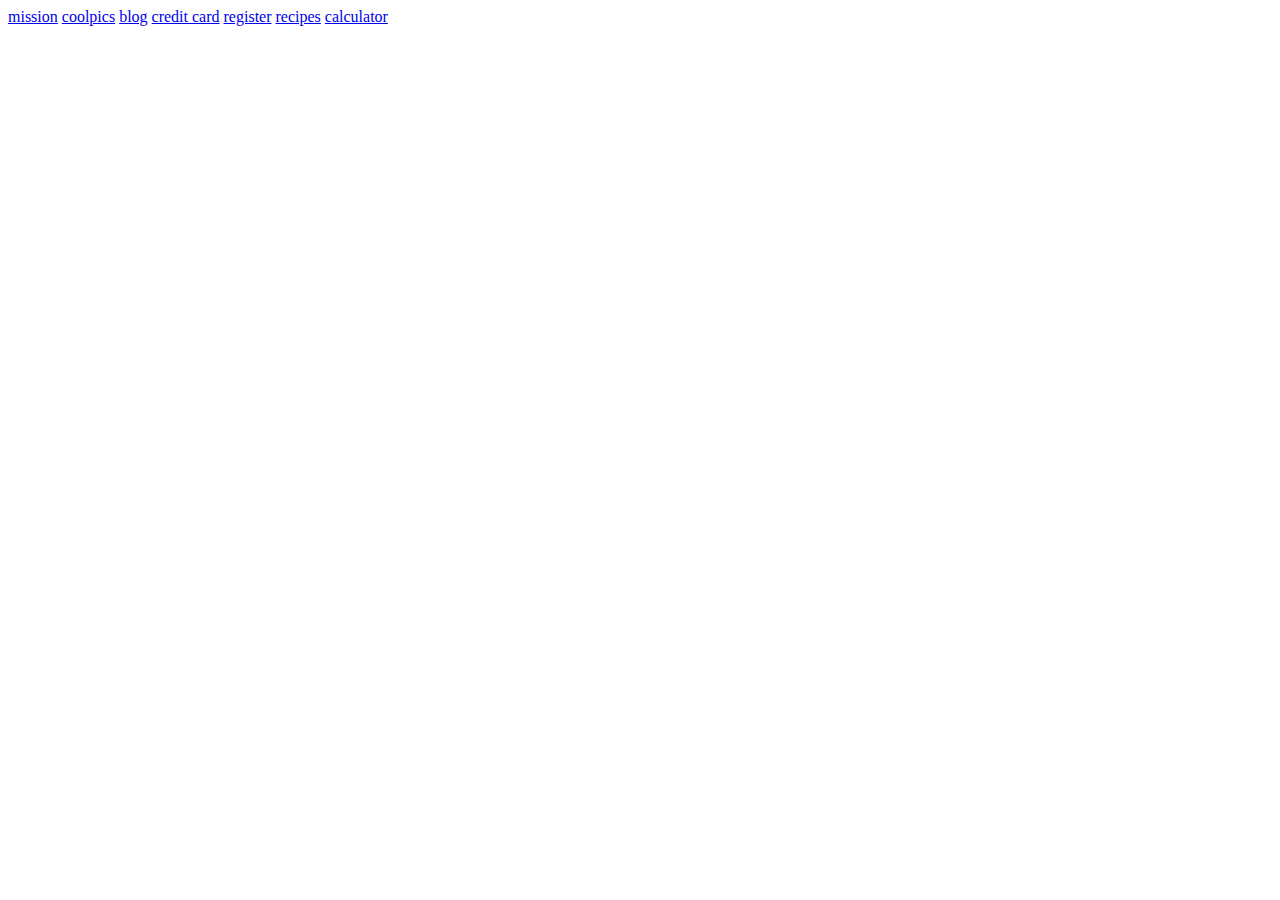
<file: index.html>
<!DOCTYPE html> 
<html lang="en">
<head>
    <meta charset="UTF-8">
    <meta name="viewport" content="width=device-width, initial-scale=1.0">
    <title>Document</title>
</head>
<body>
    <a href="mission/index.html">mission</a>
    <a href="coolpics/index.html">coolpics</a>
    <a href="blog/index.html">blog</a>
    <a href="creditcard/index.html">credit card</a>
    <a href="register/index.html">register</a>
    <a href="recipes/index.html">recipes</a>
    <a href="calculator/index.html">calculator</a>

</body>
</html>
</file>
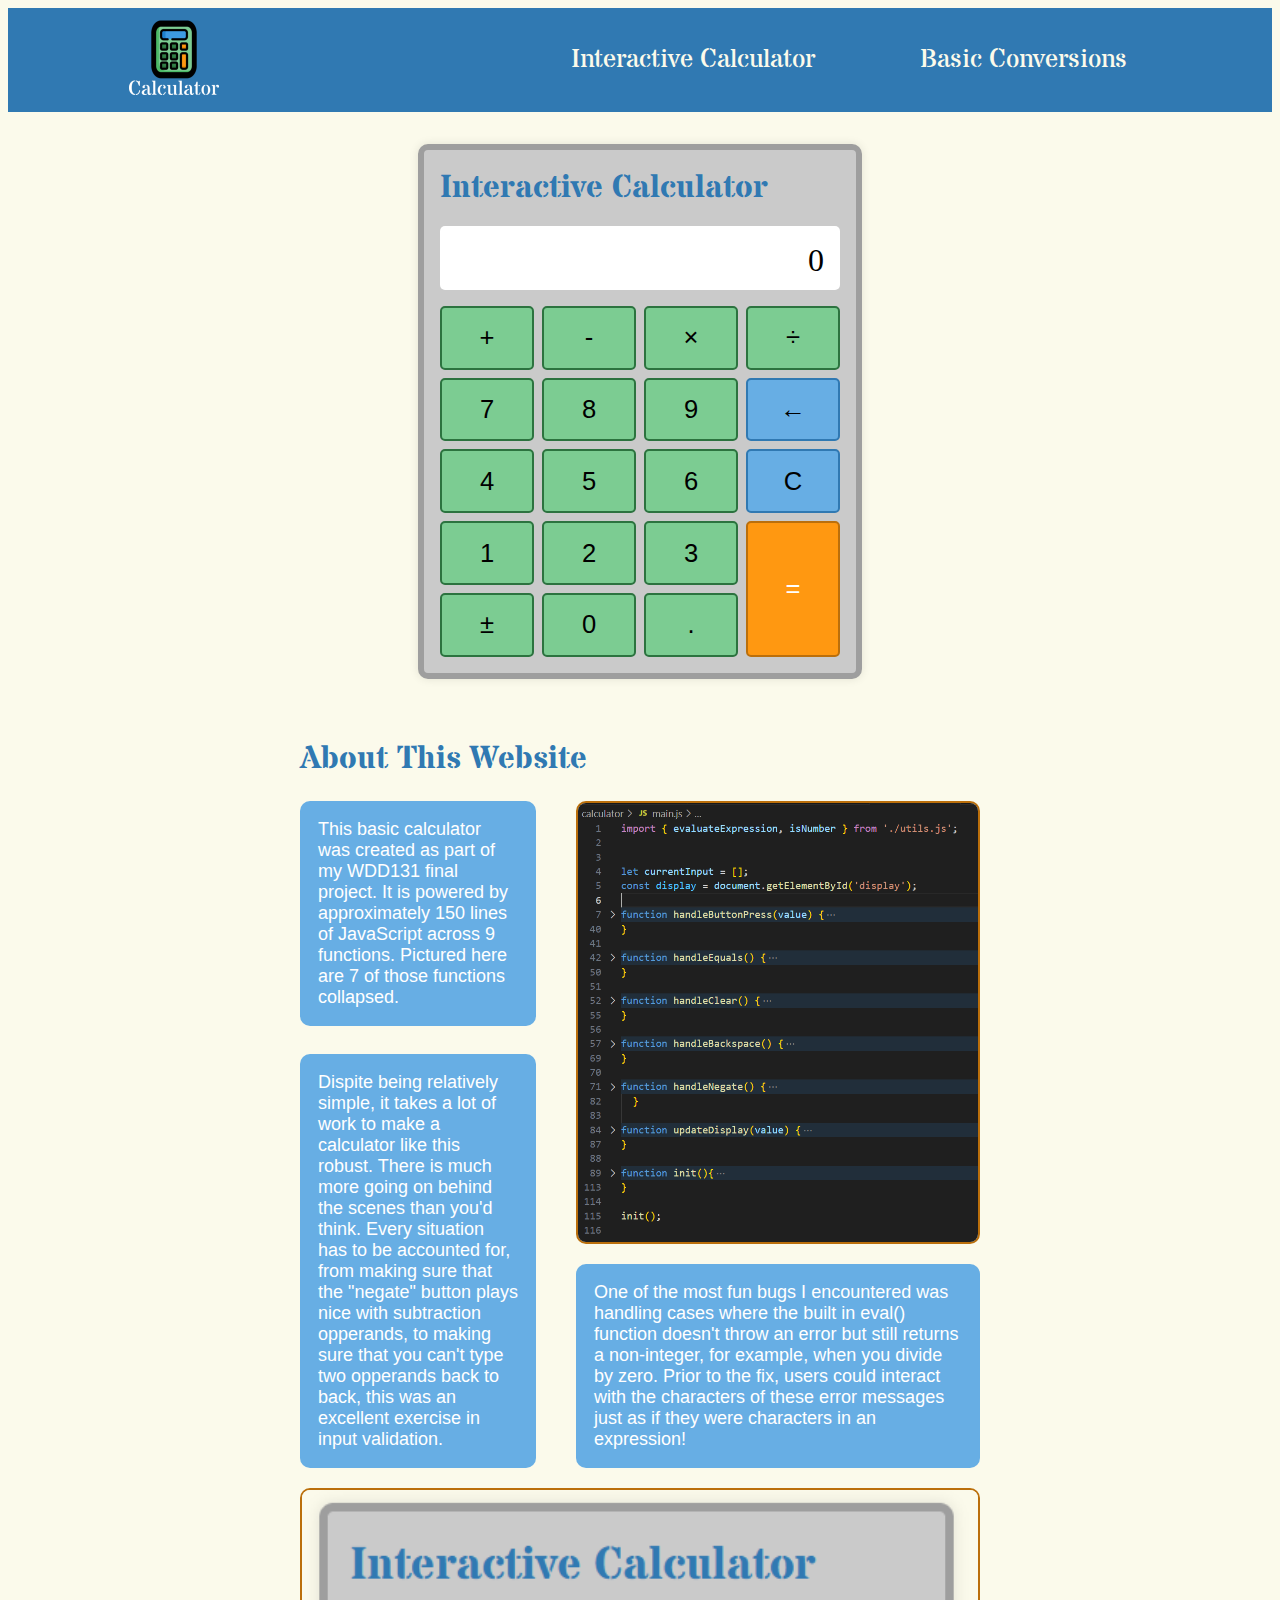
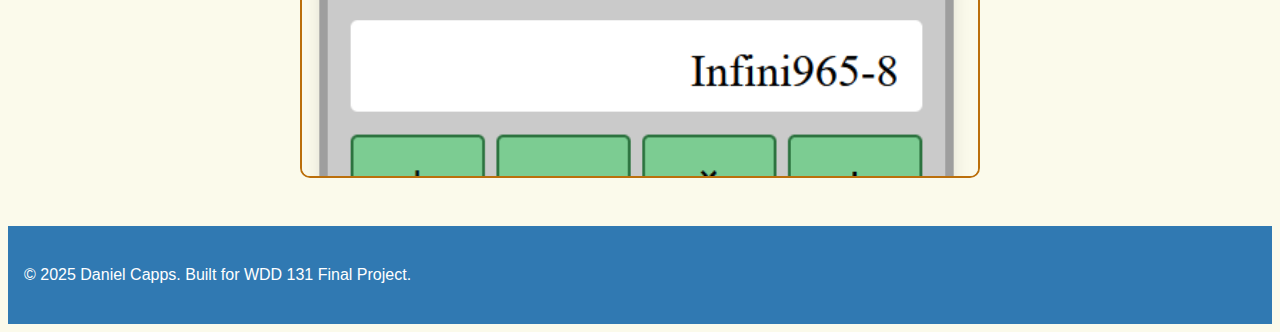
<file: calculator/index.html>
<!DOCTYPE html>
<html lang="en">
    <head>
        <meta charset="UTF-8">
        <meta name="viewport" content="width=device-width, initial-scale=1.0">
        <title>Calculator</title>
        <meta description="A simple calculator website">
        <meta author="Daniel Capps">
        <link rel="stylesheet" href="styles/calculator.css">
        <script src="main.js" type="module" defer></script>
        <meta property="og:title" content="Calculator">
        <meta property="og:type" content="website" />
        <meta property="og:description" content="A simple calculator website">
        <meta property="og:url" content="https://dwcapps.github.io/wdd131/calculator">
        <meta name="twitter:card" content="summary_large_image">
    </head>
<body>
    <header>
        <nav class="navbar">
            <a href="index.html" class="logo-link">
                <img src="images/logo.png" alt="Calculator Tools logo" class="logo" />
            </a>
            <ul class="nav-links">
                <li><a href="index.html">Interactive Calculator</a></li>
                <li><a href="conversions.html">Basic Conversions</a></li>
            </ul>
        </nav>
    </header>
      
      
    <main>
        <section class="calculator">
            <h2>Interactive Calculator</h2>
            
            <div id="display" aria-label="Calculator display" role="textbox" tabindex="0">
            0
            </div>
          
            <div class="button-grid">
              <button data-value="+">+</button>
              <button data-value="-">-</button>
              <button data-value="*">×</button>
              <button data-value="/">÷</button>
          
              <button data-value="7">7</button>
              <button data-value="8">8</button>
              <button data-value="9">9</button>
              <button id="backspace">←</button>
          
              <button data-value="4">4</button>
              <button data-value="5">5</button>
              <button data-value="6">6</button>
              <button id="clear">C</button>
          
              <button data-value="1">1</button>
              <button data-value="2">2</button>
              <button data-value="3">3</button>

              <button id="negate">±</button>
              <button id="zero" data-value="0">0</button>
              <button data-value=".">.</button>
              <button id="equals">=</button>
            </div>
        </section>         
        
        <section class="site-info">
            <h2>About This Website</h2>
                <p id="p1">
                    This basic calculator was created as part of my WDD131 final
                    project. It is powered by approximately 150 lines of
                    JavaScript across 9 functions. Pictured here are 7 of those
                    functions collapsed.  
                </p>
            <img id="code_img" src="images/functions.png" alt="Screenshot of calculator JavaScript code" />
                <p id="p2">
                    Dispite being relatively simple, it takes a lot of work to
                    make a calculator like this robust. There is much more going
                    on behind the scenes than you'd think. Every situation has
                    to be accounted for, from making sure that the "negate"
                    button plays nice with subtraction opperands, to making sure
                    that you can't type two opperands back to back, this was an
                    excellent exercise in input validation.
                </p>
                <p id="p3">
                    One of the most fun bugs I encountered was handling cases where the built in eval() function doesn't throw an error but still returns a non-integer, for example, when you divide by zero. Prior to the fix, users could interact with the characters of these error messages just as if they were characters in an expression!
                </p>
            <img id="bug_img" src="images/devbug.png" alt="Screenshot of the calculator displaying the result 'Infini965-8'" />
        </section>
          
    </main>
    <footer>
        <p>&copy; 2025 Daniel Capps. Built for WDD 131 Final Project.</p>
    </footer>
</body>
</html>
</file>
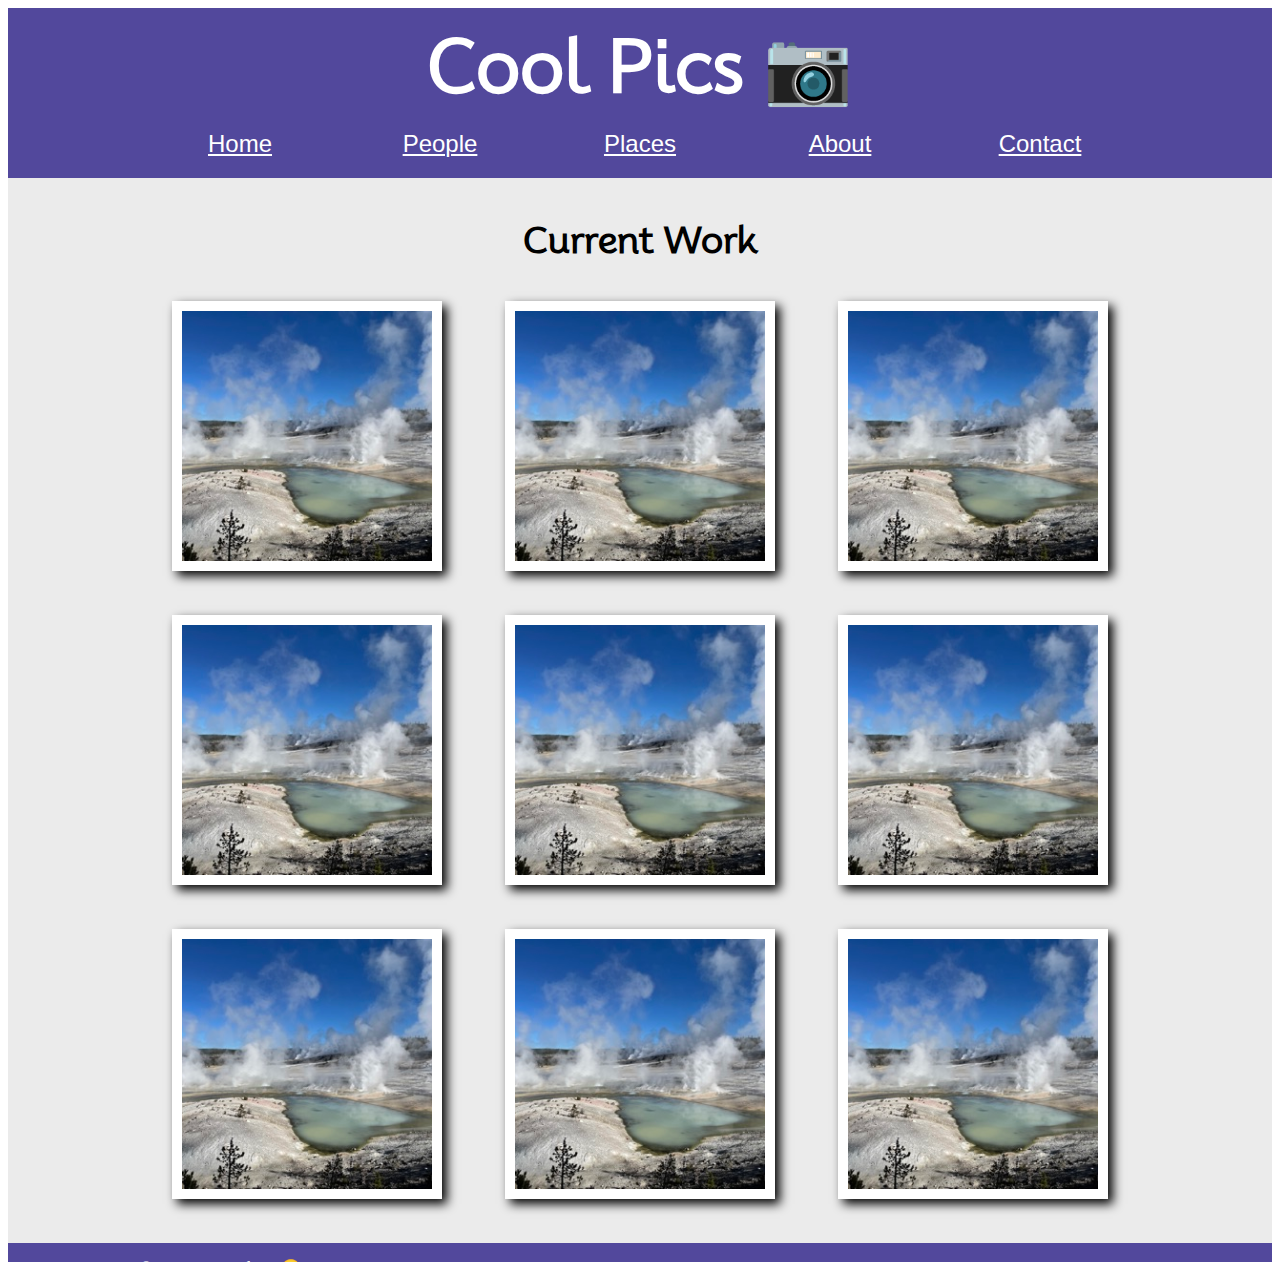
<file: coolpics/index.html>
<!DOCTYPE html>
<html lang="en">

<head>
    <meta charset="UTF-8">
    <meta name="viewport" content="width=device-width, initial-scale=1.0">
    <title>Cool Pics 📷</title>
    <meta description="A website displaying cool pictures that functions on different sized devices.">
    <meta author="Daniel Capps">
    <link rel="stylesheet" href="coolpics.css">
    <script src="coolpics.js" defer></script>
</head>

<body>
    <header>
        <h1>Cool Pics 📷</h1>
        <nav>
            <button id="menu" class="hide">Menu</button>
            <ul id="nav-links" class="hide">
                <li><a href="#">Home</a></li>
                <li><a href="#">People</a></li>
                <li><a href="#">Places</a></li>
                <li><a href="#">About</a></li>
                <li><a href="#">Contact</a></li>
            </ul>
        </nav>
    </header>

    <main>
        <h2>Current Work</h2>
        <section class="gallery">
            <figure>
                <img src="norris-sm.jpeg" alt="picture">
            </figure>
            <figure>
                <img src="norris-sm.jpeg" alt="picture">
            </figure>
            <figure>
                <img src="norris-sm.jpeg" alt="picture">
            </figure>
            <figure>
                <img src="norris-sm.jpeg" alt="picture">
            </figure>
            <figure>
                <img src="norris-sm.jpeg" alt="picture">
            </figure>
            <figure>
                <img src="norris-sm.jpeg" alt="picture">
            </figure>
            <figure>
                <img src="norris-sm.jpeg" alt="picture">
            </figure>
            <figure>
                <img src="norris-sm.jpeg" alt="picture">
            </figure>
            <figure>
                <img src="norris-sm.jpeg" alt="picture">
            </figure>
        </section>
    </main>

    <footer>
        <p>©2023 Not a real site 😀</p>
    </footer>
</body>

</html>
</file>
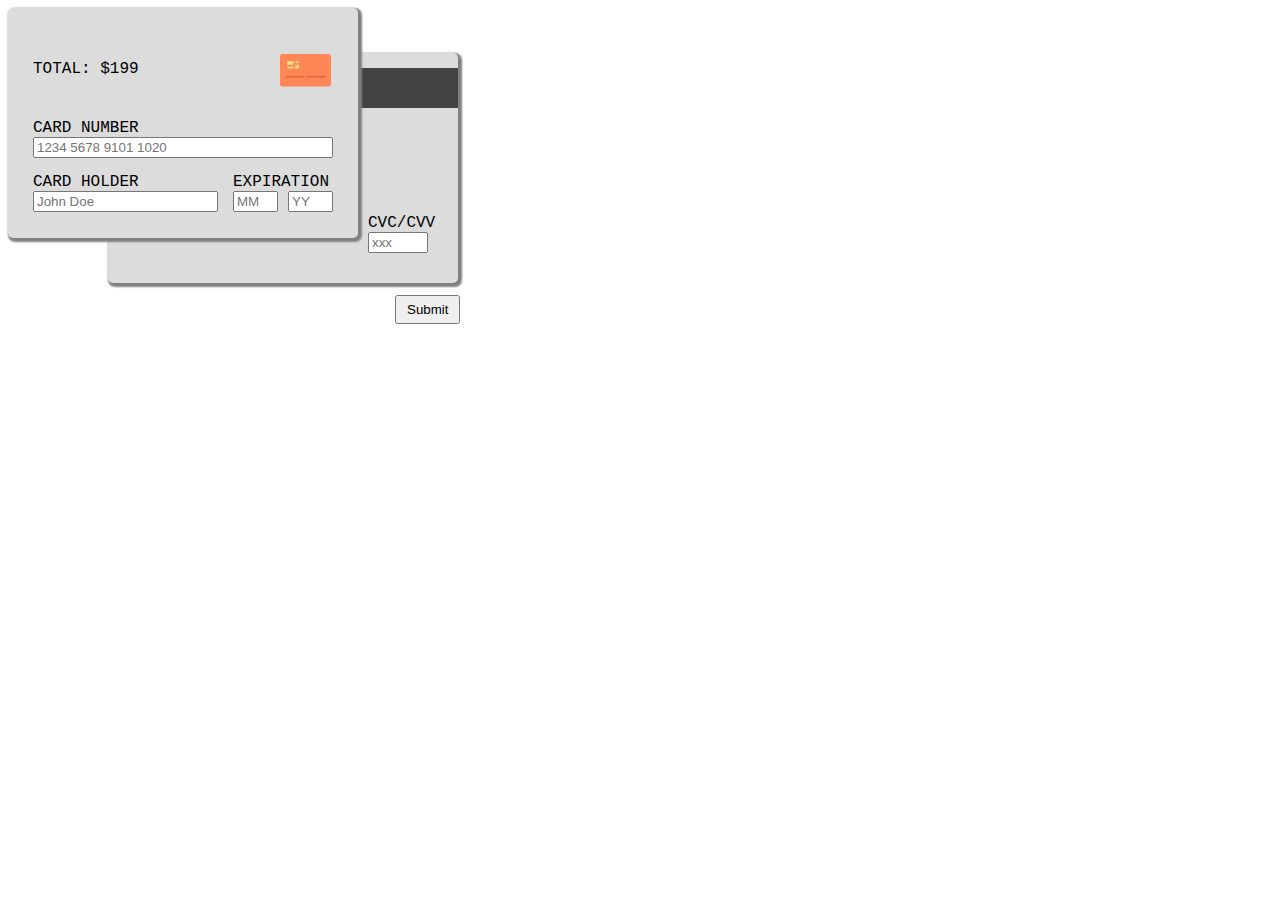
<file: creditcard/index.html>
<!DOCTYPE html>
<html lang="en">
    <head>
        <meta charset="UTF-8">
        <meta name="viewport" content="width=device-width, initial-scale=1.0">
        <title>Credit Card</title>
        <meta description="A credit card form demo">
        <meta author="Daniel Capps">
        <link rel="stylesheet" href="creditcard.css">
        <link rel="icon" href="favicon.png" type="image/png">
        <script src="#" defer></script>
    </head>
<body>
    <form>
        <div id="front">
            <p id="total">TOTAL: $199</p>
            <img
                class="card-image"
                src="[data-uri]"
                height="55px">
            <div id="card-number-container">
                <label for="card-number">CARD NUMBER</label>
                <input type="text" id="card-number" minlength="16" maxlength="16" required placeholder="1234 5678 9101 1020"/>
            </div>
            
            <div id="card-holder-container">
                <label for="card-holder">CARD HOLDER</label>
                <input type="text" id="card-holder" required placeholder="John Doe"/>
            </div>

            <div id="expiration-container">
                <label for="expiration">EXPIRATION</label>
                <input type="text" id="month" minlength="2" maxlength="2" required placeholder="MM"/>
                <input type="text" id="year" minlength="2" maxlength="2" required placeholder="YY"/>
            </div>


        </div>
        <div id="back">
            <div id="strip"></div>

            <div id="cvc-container">
                <label for="cvc">CVC/CVV</label>
                <input type="text" id="cvc" minlength="3" maxlength="3" required placeholder="xxx"/>
            </div>
        </div>
    </form>
    <button>Submit</button>
</body>
</html>
</file>
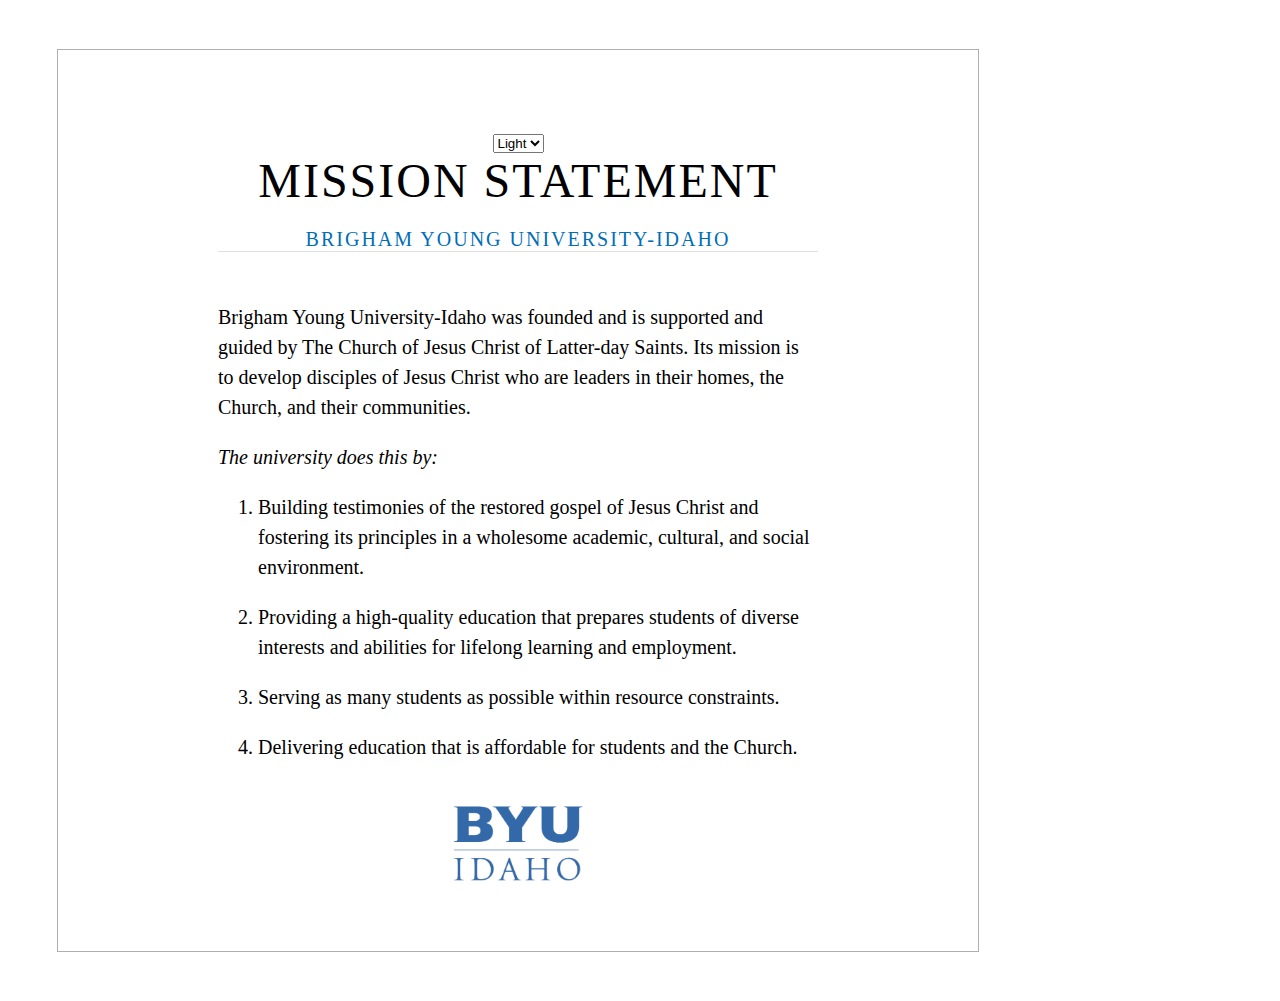
<file: mission/index.html>
<!DOCTYPE html>
<html lang="en">

<head>
    <meta charset="UTF-8">
    <meta name="viewport" content="width=device-width, initial-scale=1.0">
    <title>BYUI Mission Statement</title>
    <link rel="stylesheet" href="styles.css">
    <meta name="description" content="A short description">
    <meta name="author" content="Daniel Capps">
    <script src="mission.js" defer></script>
</head>

<body>
    <div class="content">
        <select>
            <option value="light">Light</option>
            <option value="dark">Dark</option>
        </select>
        <header class="title">
            <h1>Mission Statement</h1>
            <h2>Brigham Young University-Idaho</h2>
        </header>
        <main>
            <p>
                Brigham Young University-Idaho was founded and is supported and guided by The Church of Jesus Christ of
                Latter-day Saints.
                Its mission is to develop disciples of Jesus Christ who are leaders in their homes, the Church, and
                their communities.
            </p>
            <p><em>The university does this by:</em></p>
            <ol class="list">
                <li>Building testimonies of the restored gospel of Jesus Christ and fostering its principles in a
                    wholesome academic, cultural, and social environment.</li>
                <li>Providing a high-quality education that prepares students of diverse interests and abilities for
                    lifelong learning and employment.</li>
                <li>Serving as many students as possible within resource constraints.</li>
                <li>Delivering education that is affordable for students and the Church.</li>
            </ol>
        </main>
        <footer>
            <img src="byui-logo_blue.webp" alt="The BYUI logo" class="logo">
        </footer>
    </div>
</body>

</html>
</file>
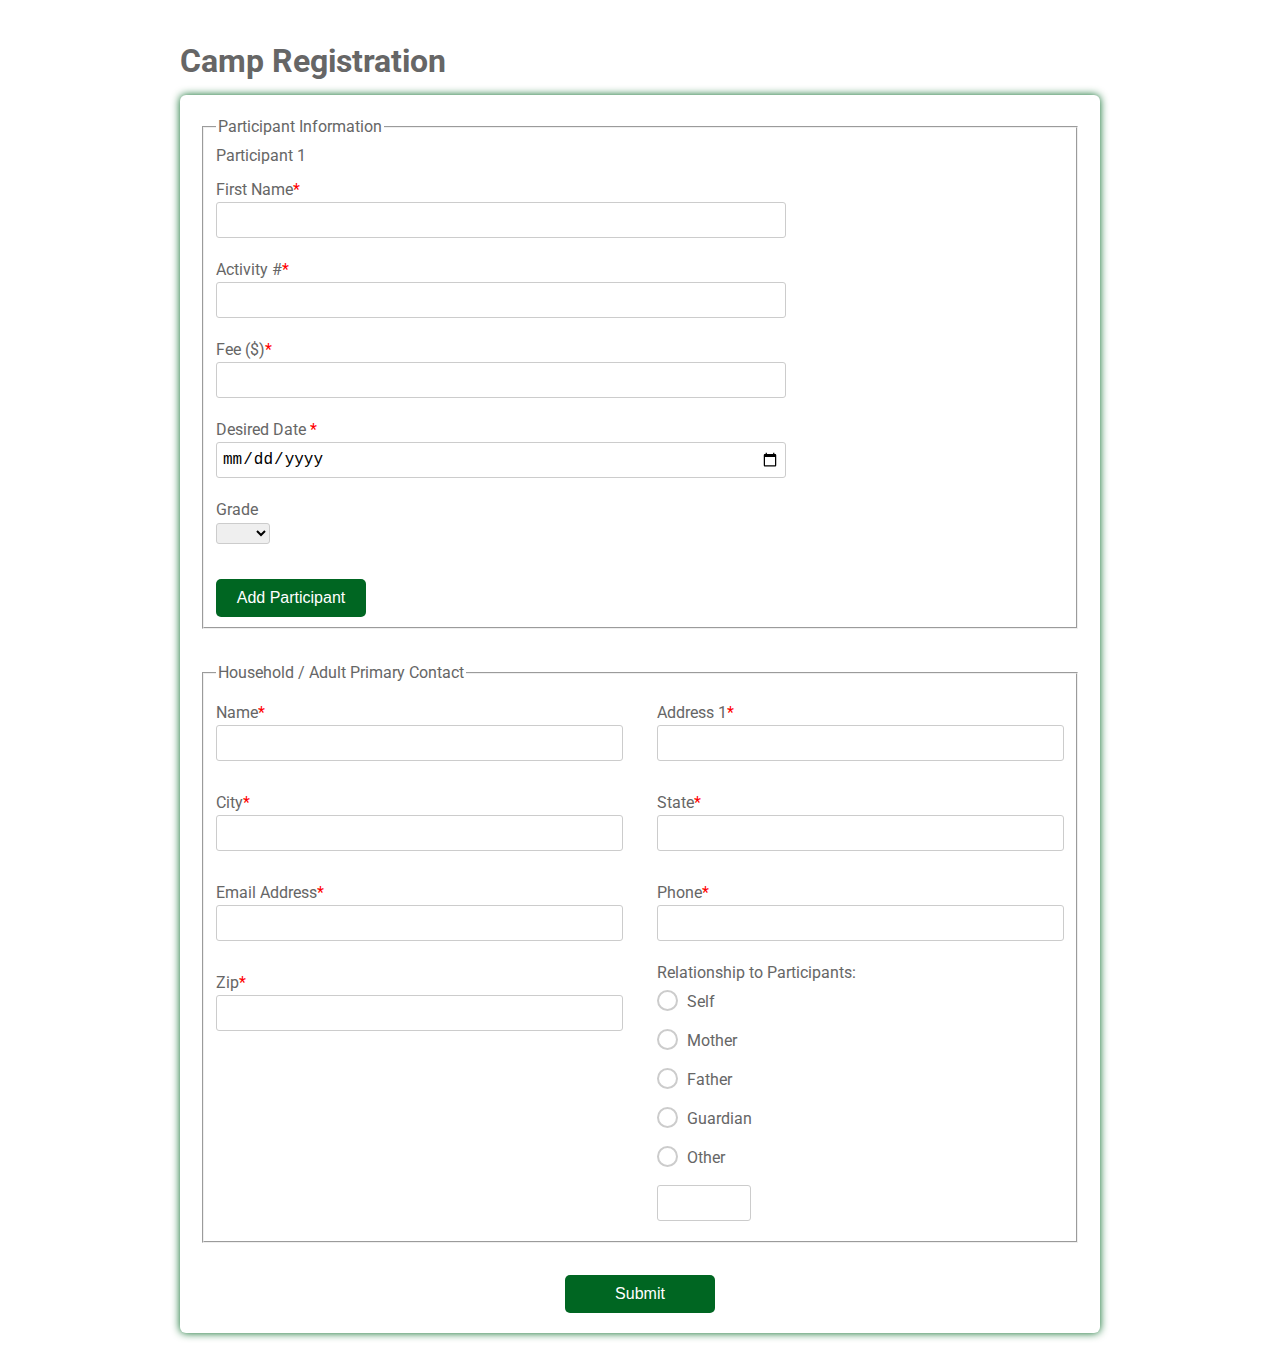
<file: register/index.html>
<!DOCTYPE html>
<html>
  <!-- Example based off of https://www.w3docs.com/learn-html/html-form-templates.html -->
  <head>
    <title>Camp Registration</title>
    <link
      href="https://fonts.googleapis.com/css?family=Roboto:300,400,500,700"
      rel="stylesheet"
    />
    <link rel="stylesheet" href="register.css" />
    <script src="register.js" defer></script>
  </head>
  <body>
    <div class="testbox">
      <h1>Camp Registration</h1>
      <form>
        <fieldset class="participants">
          <legend>Participant Information</legend>
          <section class="participant1">
            <p>Participant 1</p>
            <div class="item">
              <label for="fname"> First Name<span>*</span></label>
              <input id="fname" type="text" name="fname" value="" required />
            </div>
            <div class="item activities">
              <label for="activity">Activity #<span>*</span></label>
              <input id="activity" type="text" name="activity" />
            </div>
            <div class="item">
              <label for="fee">Fee ($)<span>*</span></label>
              <input id="fee" type="number" name="fee" />
            </div>
            <div class="item">
              <label for="date">Desired Date <span>*</span></label>
              <input id="date" type="date" name="date" />
            </div>
            <div class="item">
              <p>Grade</p>
              <select>
                <option selected value="" disabled selected></option>
                <option value="1">1st</option>
                <option value="2">2nd</option>
                <option value="3">3rd</option>
                <option value="4">4th</option>
                <option value="5">5th</option>
                <option value="6">6th</option>
                <option value="7">7th</option>
                <option value="8">8th</option>
                <option value="9">9th</option>
                <option value="10">10th</option>
                <option value="11">11th</option>
                <option value="12">12th</option>
              </select>
            </div>
          </section>
          <button type="button" id="add">Add Participant</button>
        </fieldset>

        <fieldset>
          <legend>Household / Adult Primary Contact</legend>
          <div class="columns">
            <div class="item">
              <label for="adult_name">Name<span>*</span></label>
              <input id="adult_name" type="text" name="adult_name" />
            </div>

            <div class="item">
              <label for="address1">Address 1<span>*</span></label>
              <input id="address1" type="text" name="address1" />
            </div>

            <div class="item">
              <label for="city">City<span>*</span></label>
              <input id="city" type="text" name="city" />
            </div>
            <div class="item">
              <label for="state">State<span>*</span></label>
              <input id="state" type="text" name="state" />
            </div>
            <div class="item">
              <label for="eaddress">Email Address<span>*</span></label>
              <input id="eaddress" type="text" name="eaddress" />
            </div>
            <div class="item">
              <label for="phone">Phone<span>*</span></label>
              <input id="phone" type="tel" name="phone" />
            </div>
            <div class="item">
              <label for="zip">Zip<span>*</span></label>
              <input id="zip" type="text" name="zip" />
            </div>

            <div class="question">
              <label>Relationship to Participants:</label>
              <div class="question-answer">
                <div>
                  <input
                    type="radio"
                    value="self"
                    id="radio_3"
                    name="relationship"
                  />
                  <label for="radio_3" class="radio"><span>Self</span></label>
                </div>
                <div>
                  <input
                    type="radio"
                    value="mother"
                    id="radio_4"
                    name="relationship"
                  />
                  <label for="radio_4" class="radio"><span>Mother</span></label>
                </div>
                <div>
                  <input
                    type="radio"
                    value="father"
                    id="radio_5"
                    name="relationship"
                  />
                  <label for="radio_5" class="radio"><span>Father</span></label>
                </div>
                <div>
                  <input
                    type="radio"
                    value="guardian"
                    id="radio_6"
                    name="relationship"
                  />
                  <label for="radio_6" class="radio"
                    ><span>Guardian</span></label
                  >
                </div>
                <div>
                  <input
                    type="radio"
                    value="other"
                    id="radio_7"
                    name="relationship"
                  />
                  <label for="radio_7" class="radio"><span>Other</span></label>
                  <input type="text" />
                </div>
              </div>
            </div>
          </div>
        </fieldset>
        <div class="btn-block">
          <button type="submit" id="submitButton">Submit</button>
        </div>
      </form>
      <section id="summary"></section>
    </div>
  </body>
</html>
</file>
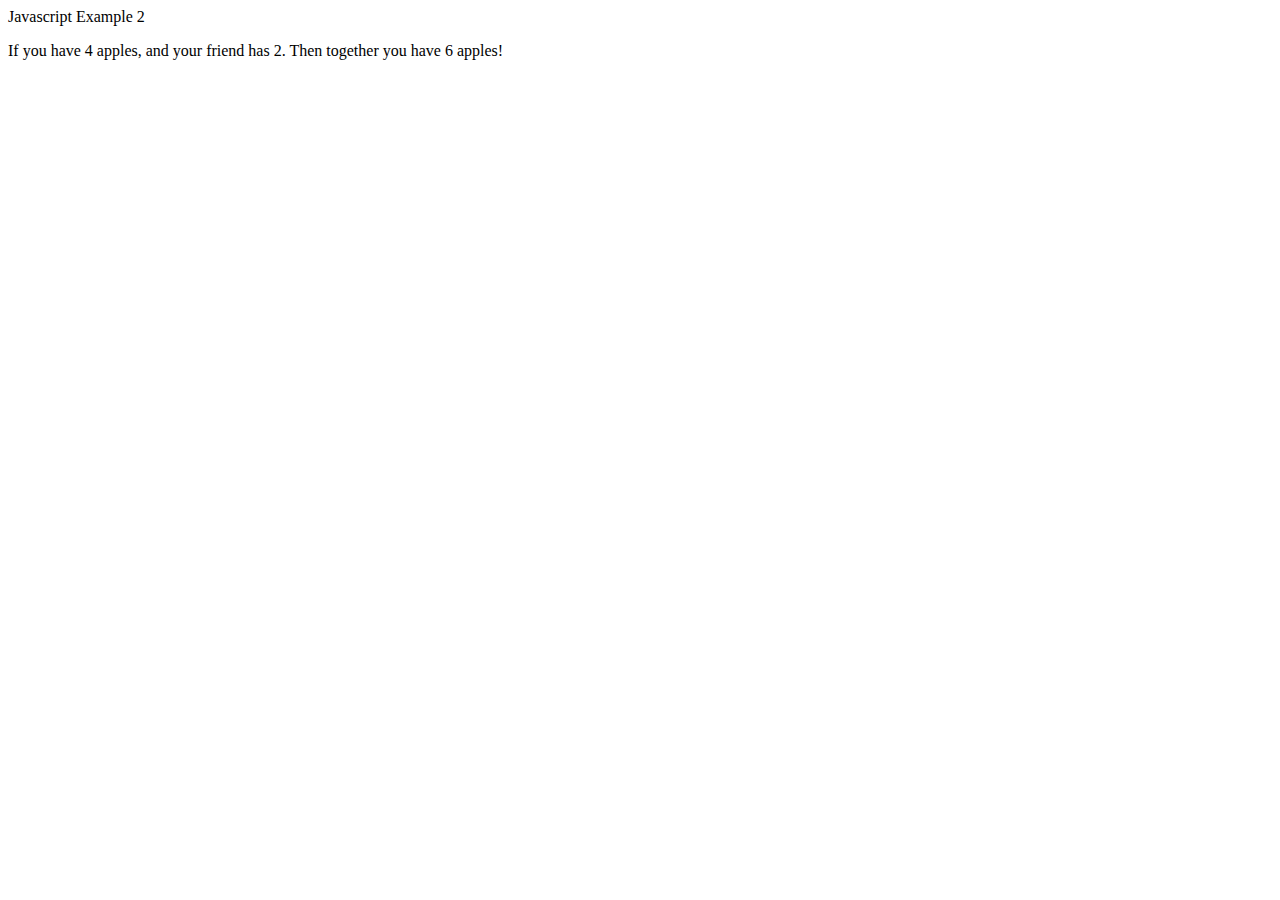
<file: running.html>
<!DOCTYPE html>
<html lang="en">
<head>
    <meta charset="UTF-8">
    <meta name="viewport" content="width=device-width, initial-scale=1.0">
    <title>Document</title>
    <script src = 'running.js' defer></script>
    <header>Javascript Example 2</header>
    <p>If you have <span id="myAppleElement"></span> apples, and your friend has
        <span id="friendAppleElement"></span>. Then together you have
        <span id="totalApplesElement"></span> apples!</p>
</head>
<body>
    
</body>
</html>
</file>
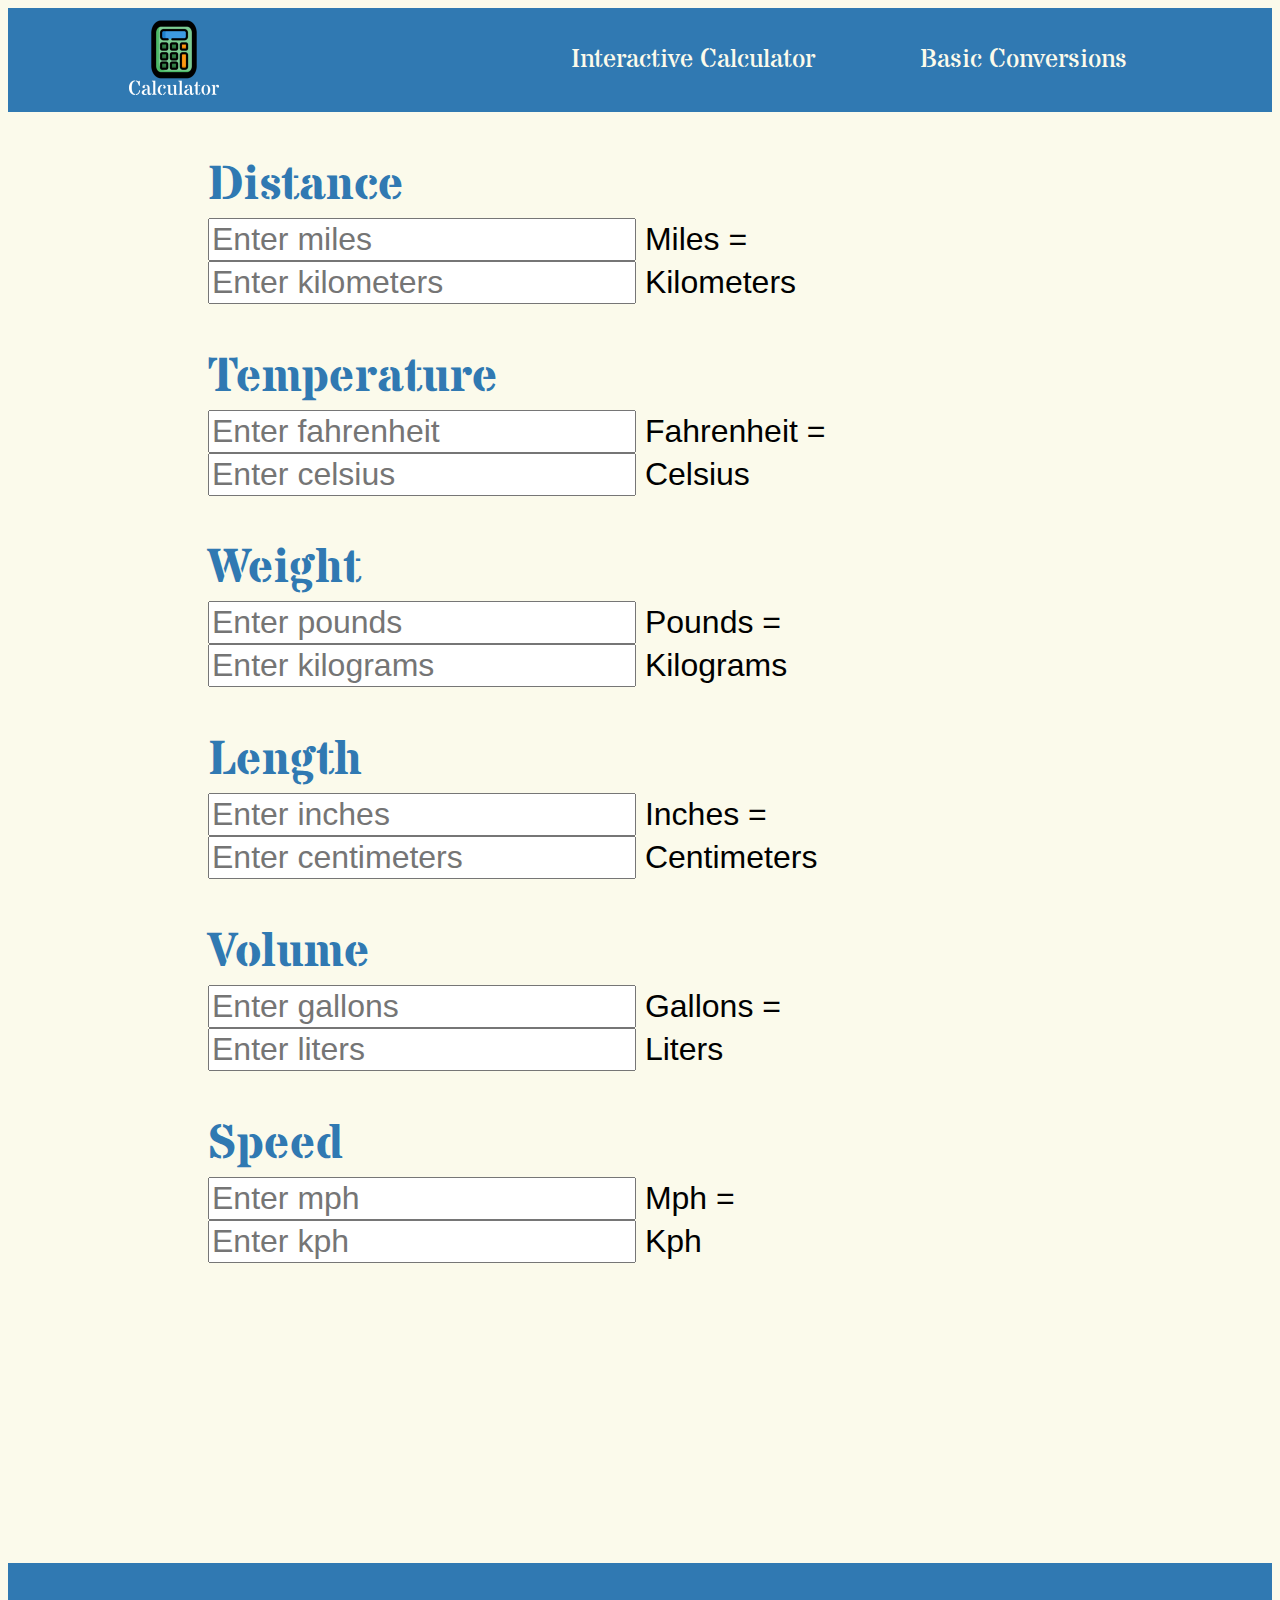
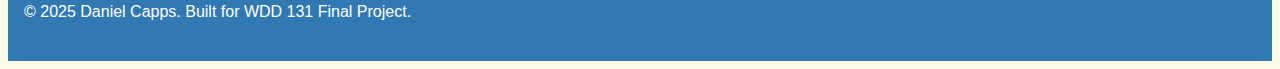
<file: calculator/conversions.html>
<!DOCTYPE html>
<html lang="en">
    <head>
        <meta charset="UTF-8">
        <meta name="viewport" content="width=device-width, initial-scale=1.0">
        <title>Calculator</title>
        <meta description="A simple calculator website">
        <meta author="Daniel Capps">
        <link rel="stylesheet" href="styles/calculator.css">
        <script src="conversions.js" type="module" defer></script>
        <meta property="og:title" content="Calculator">
        <meta property="og:type" content="website" />
        <meta property="og:description" content="A simple calculator website">
        <meta property="og:url" content="https://dwcapps.github.io/wdd131/calculator">
        <meta name="twitter:card" content="summary_large_image">
    </head>
<body>
    <header>
        <nav class="navbar">
            <a href="index.html" class="logo-link">
                <img src="images/logo.png" alt="Calculator Tools logo" class="logo" />
            </a>
            <ul class="nav-links">
                <li><a href="index.html">Interactive Calculator</a></li>
                <li><a href="conversions.html">Basic Conversions</a></li>
            </ul>
        </nav>
    </header>
      
      
    <main id="main2">

    </main>
    <footer>
        <p>&copy; 2025 Daniel Capps. Built for WDD 131 Final Project.</p>
    </footer>
</body>
</html>
</file>
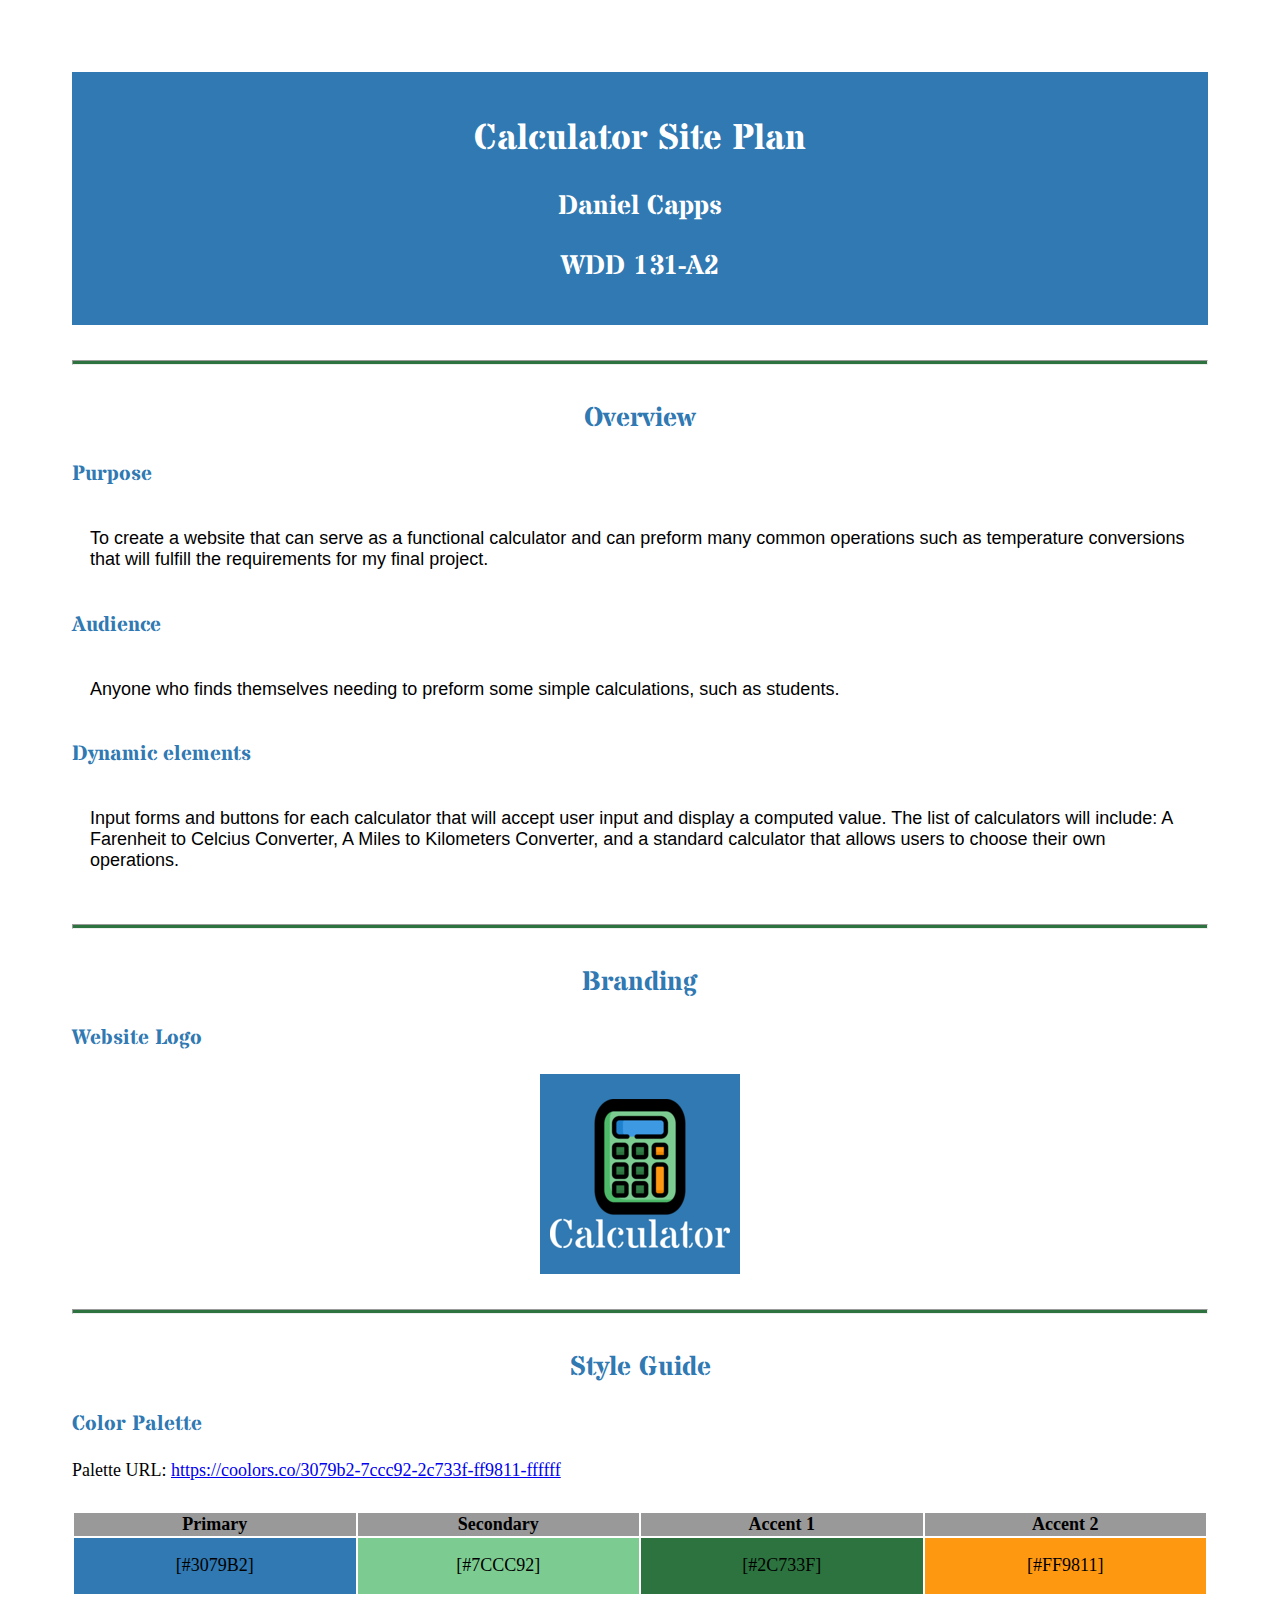
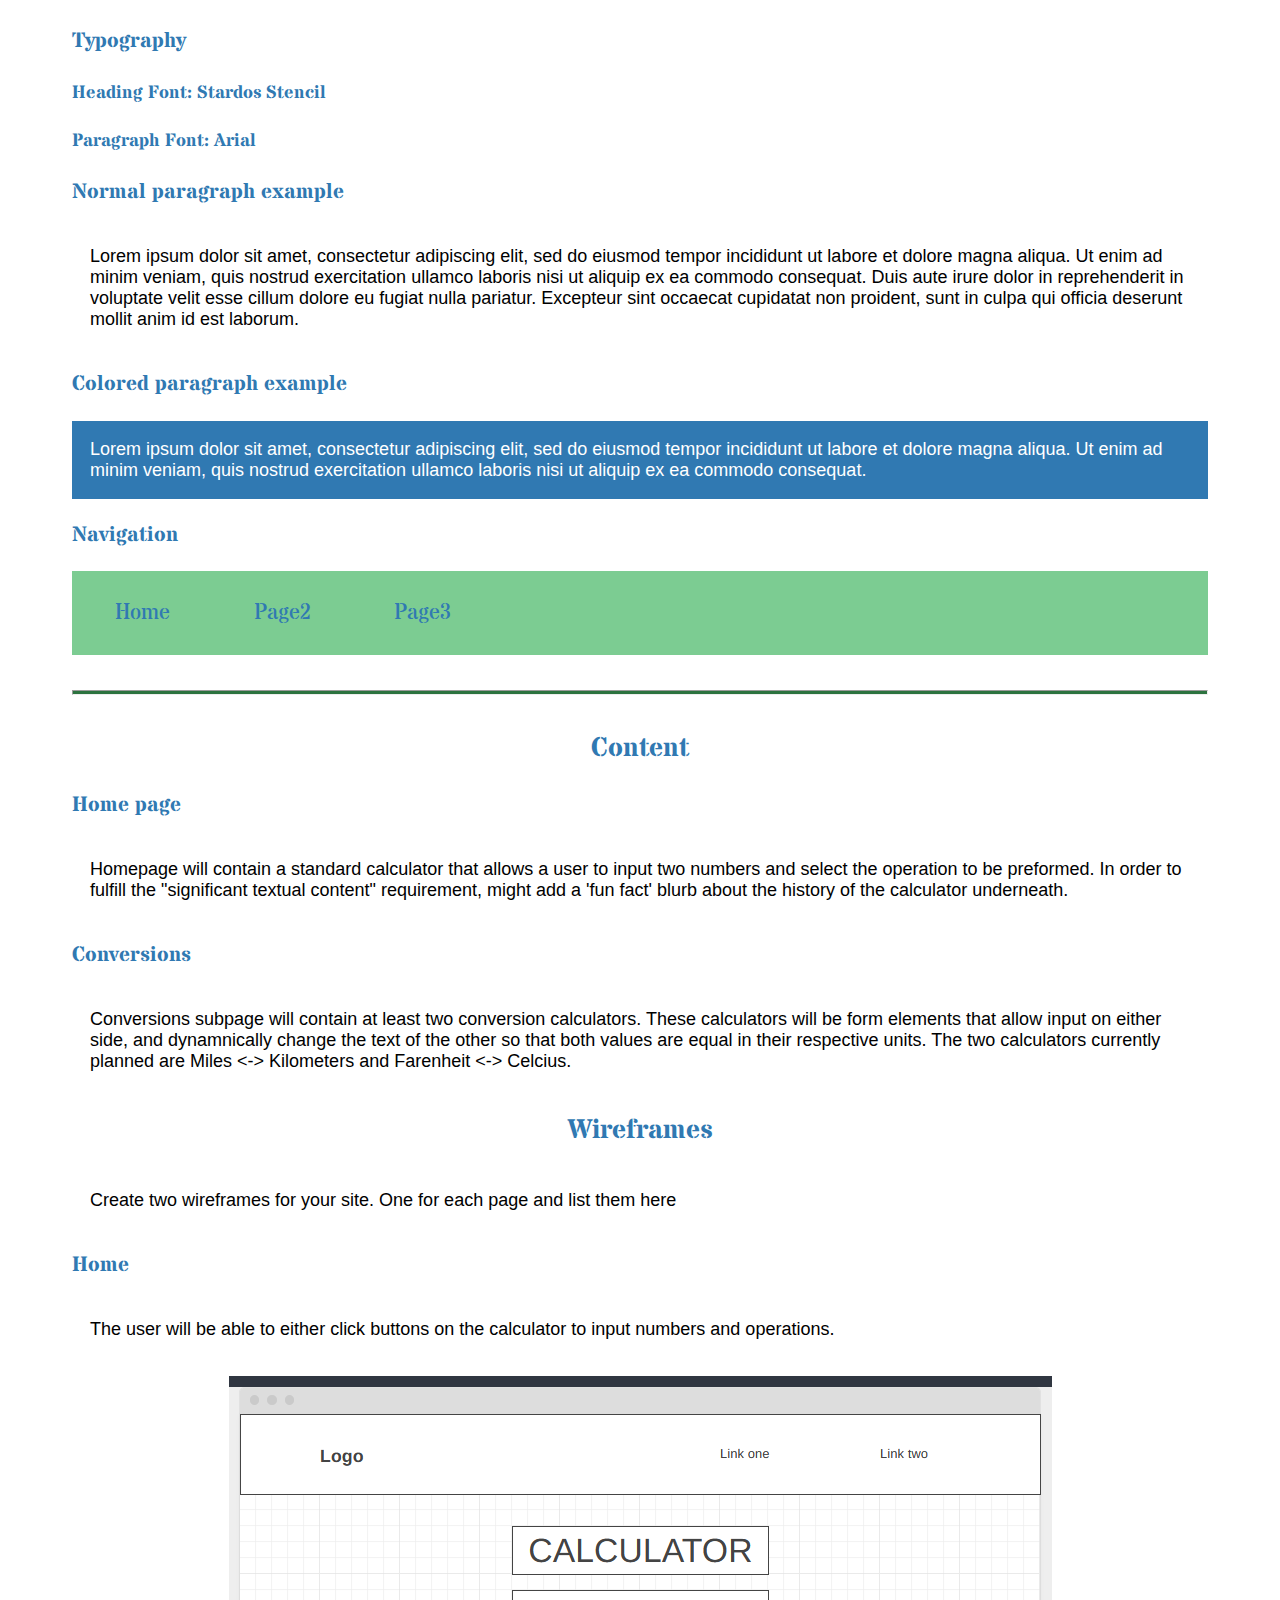
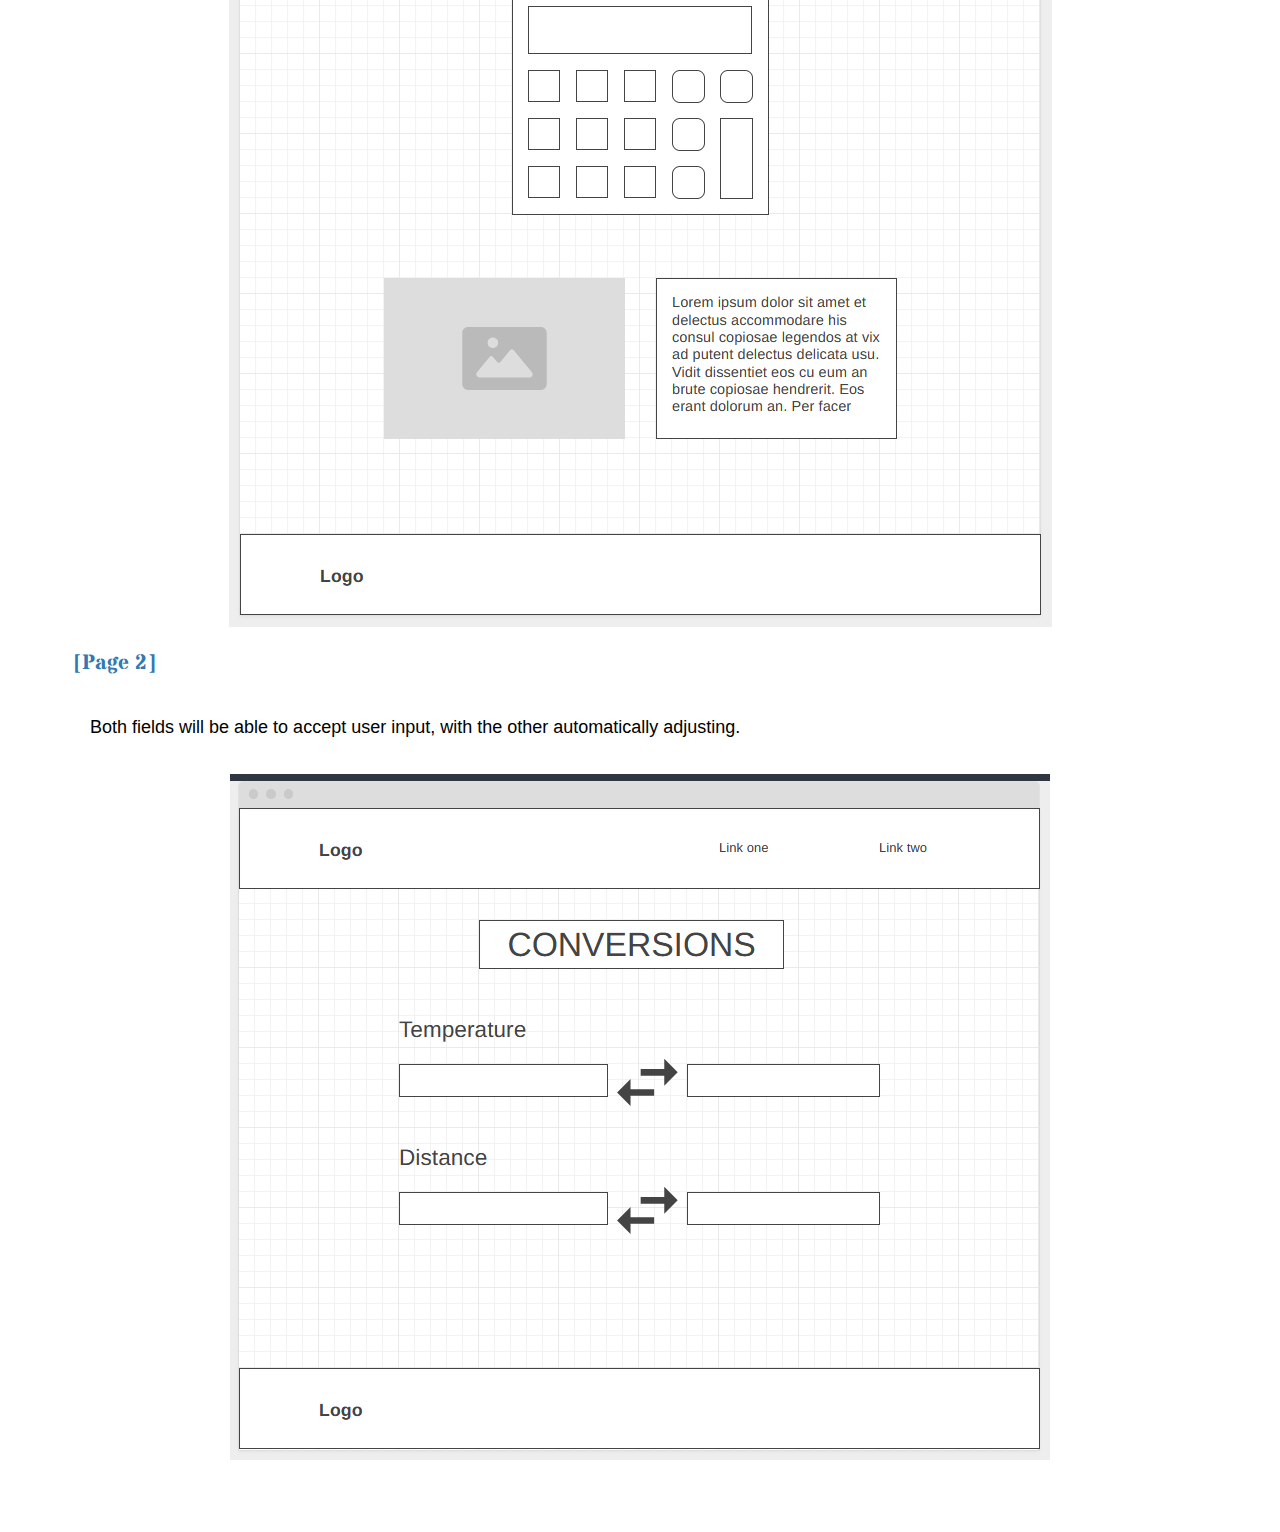
<file: calculator/site-plan.html>
<!DOCTYPE html>
<html lang="en-us">
	<head>
		<meta charset="utf-8" />
		<title>Calculator Site Plan</title>
		<link type="text/css" rel="stylesheet" href="styles/site-plan.css" />
	</head>

	<body>
		<header>
			<h1>Calculator Site Plan</h1>
			<h2>Daniel Capps</h2>
			<h2>WDD 131-A2</h2>
		</header>
		<main>
			<hr />
			<h2>Overview</h2>
			<h3>Purpose</h3>
			<p>To create a website that can serve as a functional calculator and can preform many common operations such as temperature conversions that will fulfill the requirements for my final project.</p>
		

			<h3>Audience</h3>
			<p>Anyone who finds themselves needing to preform some simple calculations, such as students.</p>


			<h3>Dynamic elements</h3>
			<p>Input forms and buttons for each calculator that will accept user input and display a computed value. The list of calculators will include: A Farenheit to Celcius Converter, A Miles to Kilometers Converter, and a standard calculator that allows users to choose their own operations.</p>

			<hr />
			<h2>Branding</h2>
			<h3>Website Logo</h3>
			<img src="images/logo.png" alt="Logo image" />
			<hr />
			<h2>Style Guide</h2>
			<h3>Color Palette</h3>
			Palette URL:
			<a
				href="https://coolors.co/3079b2-7ccc92-2c733f-ff9811-ffffff"
				target="_blank"
				>https://coolors.co/3079b2-7ccc92-2c733f-ff9811-ffffff</a
			>
			<table class="colors">
				<tbody>
					<tr>
						<th>Primary</th>
						<th>Secondary</th>
						<th>Accent 1</th>
						<th>Accent 2</th>
					</tr>
					<tr>
						<td class="primary">[#3079B2]</td>
						<td class="secondary">[#7CCC92]</td>
						<td class="accent1">[#2C733F]</td>
						<td class="accent2">[#FF9811]</td>
					</tr>
				</tbody>
			</table>

			<h3>Typography</h3>

			<h4>
				Heading Font: Stardos Stencil
			</h4>
			<h4>
				Paragraph Font: Arial
			</h4>
			<h3>Normal paragraph example</h3>
			<p>
				Lorem ipsum dolor sit amet, consectetur adipiscing elit, sed do eiusmod
				tempor incididunt ut labore et dolore magna aliqua. Ut enim ad minim
				veniam, quis nostrud exercitation ullamco laboris nisi ut aliquip ex ea
				commodo consequat. Duis aute irure dolor in reprehenderit in voluptate
				velit esse cillum dolore eu fugiat nulla pariatur. Excepteur sint
				occaecat cupidatat non proident, sunt in culpa qui officia deserunt
				mollit anim id est laborum.
			</p>
			<h3>Colored paragraph example</h3>
			<p class="colored">
				Lorem ipsum dolor sit amet, consectetur adipiscing elit, sed do eiusmod
				tempor incididunt ut labore et dolore magna aliqua. Ut enim ad minim
				veniam, quis nostrud exercitation ullamco laboris nisi ut aliquip ex ea
				commodo consequat.
			</p>

			<!-- ------------------------Step 10------------------------------ -->

			<h3>Navigation</h3>
			<!-- Think about how you want your navigation bar to look. In the site-plan.css file change the colors to your colors to get the look you desire. -->
			<nav>
				<a href="#">Home</a>
				<a href="#">Page2</a>
				<a href="#">Page3</a>
			</nav>
			<hr />

			<h2>Content</h2>
			<h3>Home page</h3>
			<p>Homepage will contain a standard calculator that allows a user to input two numbers and select the operation to be preformed. In order to fulfill the "significant textual content" requirement, might add a 'fun fact' blurb about the history of the calculator underneath.</p>
			<h3>Conversions</h3>
			<p>Conversions subpage will contain at least two conversion calculators. These calculators will be form elements that allow input on either side, and dynamnically change the text of the other so that both values are equal in their respective units. The two calculators currently planned are Miles <-> Kilometers and Farenheit <-> Celcius.</p>
			<h2>Wireframes</h2>
			<p>
				Create two wireframes for your site. One for each page and list them
				here
			</p>

			<h3>Home</h3>
			<p>
				The user will be able to either click buttons on the calculator to input numbers and operations.
			</p>
			<img src="images/calc_wireframe_1.png" alt="home page wireframe" />

			<h3>[Page 2]</h3>
			<p>
				Both fields will be able to accept user input, with the other automatically adjusting.
			</p>
			<img src="images/calc_wireframe_2.png" alt="conversions page wireframe" />
		</main>
	</body>
</html>
</file>
<file: calculator/styles/calculator.css>
@import url("https://fonts.googleapis.com/css2?family=Stardos+Stencil:wght@400;700&display=swap");

:root {
  --primary-color: #3079B2;
  --secondary-color: #7CCC92;
  --accent1-color: #2C733F;
  --accent2-color: #FF9811;

  --heading-font: "Stardos Stencil";
  --paragraph-font: Arial, sans-serif;

  --headline-color-on-white: var(
    --primary-color
  ); 
  --headline-color-on-color: #fbfaeb; 
  --paragraph-color-on-white: var(
    --primary-color
  ); 
  --paragraph-color-on-color: #fbfaeb; 
  --paragraph-background-color: var(--primary-color);
  --nav-link-color: var(--primary-color);
  --nav-background-color: var(--accent1-color);
  --nav-hover-link-color: white;
  --nav-hover-background-color: var(--secondary-color);
}

body {
    background-color: #fbfaeb;
}
h1, h2, h3, h4, h5, h6 {
  font-family: var(--heading-font);
  color: var(--headline-color-on-white);
}


/*   HEADER   */

header {
  background-color: var(--primary-color);
  padding-left: 1em;
  padding-right: 1em;
  display: flex;
  align-items: center;
  justify-content: space-between;
  flex-wrap: wrap;
}

.navbar {
  display: flex;
  align-items: center;
  justify-content: space-between;
  width: 100%;
  margin-left: 100px;
  margin-right: 100px;
}

.logo {
  max-height: 100px;
}

.nav-links {
  display: flex;
  gap: 3em;
  list-style: none;
  margin: 0;
  padding: 0;
  height: 100%;
}

.nav-links a {
  font-family: var(--heading-font);
  font-size: 26px;
  text-decoration: none;
  color: var(--headline-color-on-color);
  transition: background-color 0.2s ease, color 0.2s ease;
  padding: 1.1em;
}

.nav-links a:hover {
  background-color: var(--nav-hover-background-color);
  color: var(--primary-color);
  border-radius: 5px;
}


/*   MAIN   */

main {
  margin-left: 200px;
  margin-right: 200px;
}

.calculator {
    max-width: 400px;
    margin: 2em auto;
    padding: 1em;
    background-color: #cacaca;
    border-radius: 10px;
    border: 6px solid #9e9e9e ; 
    box-shadow: 0 0 10px rgba(0,0,0,0.1);
  }

.calculator h2 {
  margin: 0;
  font-size: 32px;
}
  
#display {
    background-color: white;
    padding: 0.5em;
    font-size: 2em;
    text-align: right;
    margin-bottom: 0.5em;
    margin-top: 0.5em;
    border-radius: 5px;
    height: 1em;
  }
  
.button-grid {
    display: grid;
    grid-template-columns: 1fr 1fr 1fr 1fr;
    gap: 0.5em;
  }
  
.button-grid button {
    padding: 0.6em;
    font-size: 1.6em;
    font-family: var(--paragraph-font);
    background-color: var(--secondary-color);
    border: 2px solid var(--accent1-color);
    border-radius: 5px;
    cursor: pointer;
    transition: background-color 0.2s ease;
  }

.button-grid button:hover {
    background-color: var(--accent1-color);
    color: white;
  }

  .button-grid button:active {
    filter: brightness(85%);
    transform: scale(0.95);
  }

#clear, #backspace {
  border: 2px solid var(--primary-color);
  background-color: #67aee4;
}

#clear:hover, #backspace:hover {
  background-color: var(--primary-color);
}

#zero {
  grid-column: 2/3;
}

#equals {
    background-color: var(--accent2-color);
    border: 2px solid #bb6f0b;
    color: white;
    grid-column: 4/5;
    grid-row: 4/6;
  }

#equals:hover {
  background-color: #bb6f0b;
}

/*Site Info*/
.site-info {
  display: flex;
  flex-wrap: wrap;
  flex-direction: row;
  align-items: flex-start;
  justify-items: flex-end;
  width: 680px;
  margin: auto;
  gap: 20px;
}

.site-info h2{
  font-size: 32px;
  margin-bottom: 0px;
  width: 100%;
}

.site-info img{
  display: inline-block;
  border-radius: 10px;
  border: 2px solid #bb6f0b;
  margin: 0;
  padding: 0;
}

.site-info p{
  background-color: #67aee4;
  color: white;
  font-family: var(--paragraph-font);
  font-size: 18px;
  padding: 1em;
  border-radius: 10px;
  height: min-content;
  margin: 0;
}

#p1 {
  width: 200px;
}
#p2 {
  margin-top: -210px;
  width: 200px;
}
#p3 {
  width: 368px;
  margin-left: auto;
}

#code_img {
  width: 400px;
  margin-left: auto;
}
#bug_img {
  margin-left: auto;
  flex-basis: 100%;
}

/*   FOOTER   */

footer {
  background-color: var(--primary-color);
  color: white;
  text-align: left;
  padding: 1.5em 1em;
  margin-top: 3em;
  font-family: var(--paragraph-font);
}


/*   SUB PAGE   */
#main2{
  margin-bottom: 300px;
}
.converter{
  font-size: 32px;
  font-family: var(--paragraph-font);
}
.converter input{
  font-size: 32px;
  font-family: var(--paragraph-font);
}
.converter h2{
  margin-bottom: 0px;
}



@media (max-width: 770px) {
  main {
    margin: 1em;
  }

  .navbar {
    flex-direction: column;
    margin: 0;
    gap: 1em;
    align-items: flex-start;
    justify-content: center;
    justify-items: center;

  }

  .nav-links {
    flex-direction: column;
    gap: 1em;
    width: 100%;
  }

  .nav-links a {
    font-size: 20px;
    padding: 0.8em;
  }

  .calculator {
    max-width: 100%;
    padding: 1em;
  }

  #display {
    font-size: 1.5em;
    padding: 0.4em;
  }

  .button-grid {
    gap: 0.4em;
  }

  .button-grid button {
    font-size: 1.4em;
    padding: 0.5em;
  }

  .site-info {
    flex-direction: column;
    width: 100%;
    align-items: center;
  }

  .site-info p,
  .site-info img {
    width: 100% !important;
    margin: 0 !important;
  }

  #p2 {
    margin-top: 0;
  }

  #p3 {
    margin-left: 0;
  }

  #bug_img {
    margin-left: 0;
  }

  footer {
    text-align: center;
  }
}
</file>
<file: coolpics/coolpics.css>
@import url("https://fonts.googleapis.com/css2?family=Mooli&display=swap");

:root {
    --primary-color: #52489c;
    --secondary-color: #59c3c3;
    --accent-color: #f45b69;
    --text-dark: #333;
    --text-light: #ebebeb;
    --primary-font: Arial, Helvetica, sans-serif;
    --secondary-font: Mooli, san-serif;
}

header {
    color: white;
    background-color: var(--primary-color);
    font-family: var(--primary-font);
    text-align: center;
    padding: 15px;
}

header h1 {
    font-size: 72px;
    padding: 0;
    margin: 0;
    padding-bottom: 15px;
}

header nav {
    max-width: 1000px;
    margin: 0 auto;
}

header a {
    color: inherit;
}

header button {
    all: unset;
    font-size: 36px;
}

header ul {
    list-style-type: none;
    padding: 0;
    margin: 0;
    font-size: 24px;
}

header ul li {
    padding: 5px;
}

h1,
h2 {
    font-family: 'Mooli';
}

.gallery img {
    padding: 0;
    margin: 0;
    max-width: 100%;
    height: 250px;
    width: 250px;
    object-fit: cover;
    border: 10px solid white;
    box-shadow: 5px 5px 10px black;
}

main {
    text-align: center;
    padding: 0;
    margin: 0;
    background-color: var(--text-light);
}

main h2 {
    margin: 0;
    padding: 40px;
    font-size: 36px;
}

.gallery {
    display: grid;
    padding: 0;
    margin: 0;
    max-width: 1000px;
    margin: 0 auto;
}

.gallery figure {
    padding: 0;
    margin: 0;
    margin-bottom: 40px;
}

footer {
    background-color: var(--primary-color);
    color: white;
    padding: 15px;
}

footer p {
    max-width: 1000px;
    margin: 0 auto;
}

.hide {
    display: none;
}

.viewer {
    position: fixed;
    top: 0;
    left: 0;
    bottom: 0;
    right: 0;
    background-color: rgba(0, 0, 0, 0.75);
    display: grid;
    grid-template-rows: auto 1fr;
    z-index: 10;

    justify-items: center;
    padding: 10px;
}

.close-viewer {
    all: unset;
    grid-row: 1;
    justify-self: end;
    align-self: center;
    margin-right: 10px;
    color: white;
    font-size: 36px;
    font-family: var(--primary-font);
    padding: 0px;
    margin: 0px;
}

.viewer img {
    max-height: 100%;
    max-width: 100%;
    grid-row: 2;
    padding: 0px;
    margin: 0px;
    object-fit: contain;
    overflow: hidden;
}


@media screen and (min-width: 700px) {
    .gallery {
        grid-template-columns: 1fr 1fr;
    }
}

@media screen and (min-width: 1000px) {
    .gallery {
        grid-template-columns: 1fr 1fr 1fr;
    }

    nav ul {
        display: grid;
        grid-template-columns: 1fr 1fr 1fr 1fr 1fr;
    }

    .viewer {
        margin-left: 150px;
        margin-right: 150px;
        margin-top: 50px;
        margin-bottom: 50px;

        padding: 50px;

    }
}
</file>
<file: creditcard/creditcard.css>
body {
    font-family: 'Courier New', Courier, monospace;
}

form {
    display: grid;
    grid-template-columns: 80px 250px 80px;
    grid-template-rows: 25px 190px 25px 35px;
    gap: 20px;
}
    
    
#front, #back {
    height: 230px;
    width: 350px;
    background-color: #dcdcdc;
    box-shadow: 2px 2px 2px 2px grey;
    border-radius: 5px;
}

#front {
    grid-column: 1/3;
    grid-row: 1/3;
    z-index: 1;
    display:grid;
    gap: 15px;
    grid-template-columns: 185px auto;
    grid-template-rows: 1fr min-content+5px min-content+5px;
    padding: 25px;
    box-sizing: border-box;
}

label {
    display: block;
}
input {
    display: block;
    width: 100%;
    box-sizing: border-box;
    align-self: stretch;
}

#total {
    justify-self: start;
    align-self: center;
    white-space: pre;
}

.card-image {
    grid-column: 2/3;
    grid-row: 1/2;
    justify-self: end;
    align-self: center;
}

#card-number-container {
    grid-column: 1/3;
    grid-row: 2/3;
}

#expiration-container {
    display: grid;
    grid-template-rows: min-content auto;
    grid-template-columns: 1fr 1fr;
    column-gap: 10px;
    padding: 0px;
    margin: 0px;

}
#expiration-container label {
    grid-column: 1/3;
}
#month {
    grid-row: 2/3;
    grid-column: 1/2;
    width: 100%;
    box-sizing: border-box;
}
#year {
    grid-row: 2/3;
    grid-column: 2/3;
    width: 100%;
}


#back {
    grid-column: 2/4;
    grid-row: 2/4;
    display: grid;
    grid-template-columns: 260px 90px;
    grid-template-rows: 90px 110px;
    padding: 15px 0px;
    box-sizing: border-box;
}

#strip{
    box-shadow: none;
    border-radius: 0px;
    background-color: #434343;
    height: 40px;
    grid-column: 1/3;
    grid-row: 1/2;
}

#cvc-container {
    grid-column: 2/3;
    grid-row: 2/3;
    padding-bottom: 15px;
    justify-self: start;
    align-self: end;
}

#cvc {
    width: 60px;
}

button {
    padding: 5px 10px;
    position: absolute;
    top: 295px;
    left: 395px
}
</file>
<file: mission/styles.css>
.dark {
    background-color: #333;
    color: white;
}

.dark .content .title h2 {
    color: #A0D4ED;
}

.content {
    font-family: "Times New Roman";
    font-size: 20px;
    outline: 1px solid #afafaf;
    margin: 50px;
    padding: 160px;
    padding-top: 80px;
    padding-bottom: 60px;
    max-width: 600px;
    text-align: center;
}

.title {
    text-transform: uppercase;
    letter-spacing: 2px;
    border-bottom: 1px solid #dfdfdf;
    margin: 0px;
    padding: 0px;

}

.title h1 {
    font-size: 48px;
    font-weight: normal;
    margin: 0px;
    margin-bottom: 0px;
}

.title h2 {
    color: #006EB6;
    font-size: 20px;
    font-weight: normal;
    padding-top: 20px;
    margin: 0px;
}

main {
    line-height: 1.5;
    text-align: left;
    margin-top: 50px;
}

.list li {
    padding-bottom: 20px;
}

.logo {
    width: 150px;
    margin: 0px;
}
</file>
<file: register/register.css>
* {
    box-sizing: border-box;
  }
  body {
    font-family: Roboto, Arial, sans-serif;
    font-size: 16px;
    color: #666;
    line-height: 22px;
  }

  div,
  form,
  input,
  select,
  textarea,
  label,
  p {
    padding: 0;
    margin: 0;
    outline: none;
    font-size: 16px;
    line-height: 24px;
  }

  .testbox {
    padding: 20px;
    max-width: 960px;
    margin: 0 auto;
  }
  form {
    padding: 20px;
    border-radius: 6px;
    background: #fff;
    box-shadow: 0 0 8px #006622;
  }
  fieldset {
    margin-bottom: 2em;
  }
  input,
  select,
  textarea {
    margin-bottom: 10px;
    border: 1px solid #ccc;
    border-radius: 3px;
  }
  input {
    width: 100%;
    padding: 5px;
  }
  input[type="checkbox"] {
    width: auto;
    margin-right: 1em;
  }
  input[type="date"] {
    padding: 4px 5px;
  }
  textarea {
    width: 100%;
    padding: 5px;
  }
  .item:hover p,
  .item:hover i,
  .question:hover p,
  .question label:hover,
  input:hover::placeholder {
    color: #006622;
  }
  .item input:hover,
  .item select:hover,
  .item textarea:hover {
    border: 1px solid transparent;
    box-shadow: 0 0 3px 0 #006622;
    color: #006622;
  }
  .item {
    position: relative;
    margin: 10px 0;
  }
  .item span {
    color: red;
  }


  .columns {
    display: flex;
    justify-content: space-between;
    flex-direction: row;
    flex-wrap: wrap;
  }
  .columns div {
    width: 48%;
  }


  .participants {
    display: grid;
    grid-template-columns: auto auto;
    gap: 15px;
  }

  #add {
    grid-column: 1/3;
  }


  /* Style checkbox and radio. To do this we have to hide the defaults then we create our own */
  input[type="radio"] {
    display: none;
  }
  label.radio {
    position: relative;
    display: inline-block;
    margin: 5px 20px 15px 0;
    cursor: pointer;
  }
  .question span {
    margin-left: 30px;
  }
  .question-answer label {
    display: block;
  }
  label.radio:before {
    content: "";
    position: absolute;
    left: 0;
    width: 17px;
    height: 17px;
    border-radius: 50%;
    border: 2px solid #ccc;
  }
  input[type="radio"]:checked + label:before,
  label.radio:hover:before {
    border: 2px solid #006622;
  }
  label.radio:after {
    content: "";
    position: absolute;
    top: 6px;
    left: 5px;
    width: 8px;
    height: 4px;
    border: 3px solid #006622;
    border-top: none;
    border-right: none;
    transform: rotate(-45deg);
    opacity: 0;
  }
  input[type="radio"]:checked + label:after {
    opacity: 1;
  }
  /* end style checkbox and radio */
  .btn-block {
    margin-top: 10px;
    text-align: center;
  }
  button {
    width: 150px;
    padding: 10px;
    border: none;
    border-radius: 5px;
    background: #006622;
    font-size: 16px;
    color: #fff;
    cursor: pointer;
  }
  button:hover {
    background: #00b33c;
  }
  @media (max-width: 568px) {
    .columns div {
      width: 100%;
    }
  }
</file>
<file: calculator/styles/site-plan.css>
/* if you are using any Google fonts change the font names below to your fonts. 
Any spaces in your font name should be replaced with a +. 
Fonts are separated by a | */
@import url("https://fonts.googleapis.com/css2?family=Stardos+Stencil:wght@400;700&display=swap");

:root {
  /* change the values below to your colors from your palette */
  --primary-color: #3079B2;
  --secondary-color: #7CCC92;
  --accent1-color: #2C733F;
  --accent2-color: #FF9811;

  /* change the values below to your chosen font(s) */
  --heading-font: "Stardos Stencil";
  --paragraph-font: Arial, sans-serif;

  /* these colors below should be chosen from among your palette colors above */
  --headline-color-on-white: var(
    --primary-color
  ); /* headlines on a white background */
  --headline-color-on-color: white; /* headlines on a colored background */
  --paragraph-color-on-white: var(
    --primary-color
  ); /* paragraph text on a white background */
  --paragraph-color-on-color: white; /* paragraph text on a colored background */
  --paragraph-background-color: var(--primary-color);
  --nav-link-color: var(--primary-color);
  --nav-background-color: var(--secondary-color);
  --nav-hover-link-color: white;
  --nav-hover-background-color: var(--primary-color);
}

/*  Look around below...but DON'T CHANGE ANYTHING! */

body {
  max-width: 1200px;
  margin: 0 auto;
  padding: 4em;
  font-size: 18px;
}
img {
  display: block;
  margin: 0 auto;
}
h1,
h2,
h3,
h4,
h5,
h6 {
  font-family: var(--heading-font);
  color: var(--headline-color-on-white);
}
h2 {
  text-align: center;
}
hr {
  height: 3px;
  margin: 35px 0;
  background: var(--accent1-color);
}
header {
  padding: 1em;
  text-align: center;
  color: var(--paragraph-color-on-color);
  background-color: var(--paragraph-background-color);
}
header > h1,
header > h2 {
  color: var(--headline-color-on-color);
}

p {
  font-family: var(--paragraph-font);
  color: var(--paragraph-color);
  padding: 1em;
}
.colors {
  width: 100%;
  min-width: 350px;
  margin: 30px auto;
  text-align: center;
}
.colors th {
  background-color: #999;
}
.colors td {
  width: 25%;
  height: 3em;
}

.primary {
  background-color: var(--primary-color);
}
.secondary {
  background-color: var(--secondary-color);
}
.accent1 {
  background-color: var(--accent1-color);
}
.accent2 {
  background-color: var(--accent2-color);
}

p.colored {
  background-color: var(--paragraph-background-color);
  color: var(--paragraph-color-on-color);
}

nav {
  background-color: var(--nav-background-color);
  line-height: 3em;
  text-align: center;
  font-size: 1.2em;
}
nav {
  list-style-type: none;
  display: flex;
}
nav a {
  padding: 1em;
  min-width: 120px;
  text-decoration: none;
  padding: 10px;
  font-family: var(--heading-font);
}
nav a:link,
nav a:visited {
  color: var(--nav-link-color);
}
nav a:hover {
  color: var(--nav-hover-link-color);
  background-color: var(--nav-hover-background-color);
}

.sitemap {
  display: grid;
  justify-content: center;

  grid-template-columns: repeat(6, 15%);
  grid-template-rows: 3em 1.5em 1.5em 3em;
  grid-template-areas:
    ". . home home . ."
    ". . . top . ."
    ". left left right right ."
    "page2 page2 . . page3 page3";
}
.sitemap > div {
  text-align: center;
}
.sm-home {
  grid-area: home;
  background-color: #ccc;
  line-height: 3em;
}
.sm-page2 {
  grid-area: page2;
  background-color: #ccc;
  line-height: 3em;
}
.sm-page3 {
  grid-area: page3;
  background-color: #ccc;
  line-height: 3em;
}

.top {
  grid-area: top;
  border-left: 1px solid;
}

.left {
  grid-area: left;
  border-top: 1px solid;
  border-left: 1px solid;
}

.right {
  grid-area: right;
  border-top: 1px solid;
  border-right: 1px solid;
}
</file>
